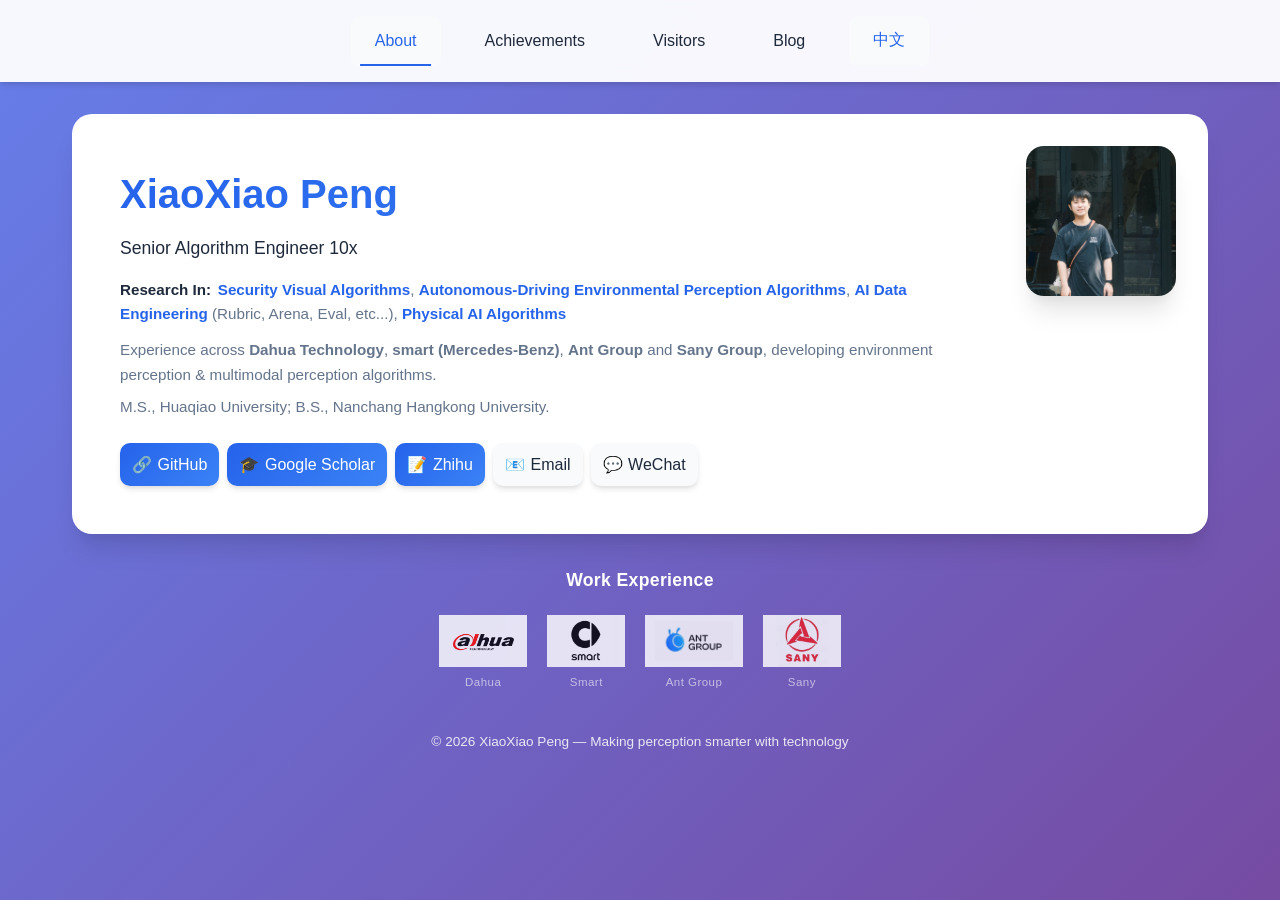
<file: index.html>
<!DOCTYPE html>
<html lang="zh-CN">

<head>
  <meta charset="UTF-8">
  <meta name="viewport" content="width=device-width, initial-scale=1.0, maximum-scale=5.0, user-scalable=yes">
  <meta name="mobile-web-app-capable" content="yes">
  <meta name="apple-mobile-web-app-capable" content="yes">
  <link rel="shortcut icon" href="favicon.ico">
  <meta name="keywords"
    content="XiaoXiao Peng, 彭肖肖, Senior Algorithm Engineer, Physical AI, Multimodal Perception Algorithms, Computer Vision, Autonomous Driving">
  <meta name="description"
    content="XiaoXiao Peng (彭肖肖) — Senior Algorithm Engineer 10x, research areas in physical AI and multimodal perception algorithms.">
  <title>XiaoXiao Peng | Senior Algorithm Engineer</title>

  <style>
    * {
      margin: 0;
      padding: 0;
      box-sizing: border-box;
    }

    :root {
      --primary-color: #2563eb;
      --secondary-color: #3b82f6;
      --text-dark: #1e293b;
      --text-light: #64748b;
      --bg-light: #f8fafc;
      --bg-white: #ffffff;
      --shadow: 0 4px 6px -1px rgba(0, 0, 0, 0.1), 0 2px 4px -1px rgba(0, 0, 0, 0.06);
      --shadow-lg: 0 20px 25px -5px rgba(0, 0, 0, 0.1), 0 10px 10px -5px rgba(0, 0, 0, 0.04);
    }

    body {
      font-family: -apple-system, BlinkMacSystemFont, 'Segoe UI', Roboto, 'Helvetica Neue', Arial, sans-serif;
      color: var(--text-dark);
      background: linear-gradient(135deg, #667eea 0%, #764ba2 100%);
      background-attachment: fixed;
      line-height: 1.6;
      overflow-x: hidden;
    }

    nav {
      position: sticky;
      top: 0;
      background: rgba(255, 255, 255, 0.95);
      backdrop-filter: blur(10px);
      box-shadow: var(--shadow);
      z-index: 1000;
      padding: 1rem 0;
      transition: all 0.3s ease;
    }

    nav .nav-container {
      max-width: 1200px;
      margin: 0 auto;
      padding: 0 2rem;
      display: flex;
      justify-content: center;
      flex-wrap: wrap;
      gap: 0.75rem 1.25rem;
    }

    nav a {
      color: var(--text-dark);
      text-decoration: none;
      font-weight: 500;
      padding: 0.75rem 1.5rem;
      border-radius: 8px;
      transition: all 0.3s ease;
      position: relative;
      min-height: 44px;
      display: flex;
      align-items: center;
      justify-content: center;
    }

    nav a::after {
      content: '';
      position: absolute;
      bottom: 0;
      left: 50%;
      width: 0;
      height: 2px;
      background: var(--primary-color);
      transition: all 0.3s ease;
      transform: translateX(-50%);
    }

    nav a:hover::after,
    nav a.is-active::after {
      width: 80%;
    }

    nav a:hover,
    nav a.is-active {
      color: var(--primary-color);
      background: var(--bg-light);
    }

    #lang-toggle {
      border: none;
      cursor: pointer;
      font-family: inherit;
      font-size: 1rem;
      color: var(--primary-color);
      background: var(--bg-light);
      padding: 0.75rem 1.5rem;
      border-radius: 8px;
      min-height: 44px;
      font-weight: 500;
      transition: all 0.3s ease;
    }

    #lang-toggle:hover {
      background: rgba(37, 99, 235, 0.08);
    }

    /* i18n: default English; add .lang-zh to body to switch to Chinese.
       Elements with .i18n carry data-en / data-zh and are swapped by JS.
       .lang-zh-only elements are hidden by default, shown in Chinese mode. */
    .lang-zh-only {
      display: none;
    }

    body.lang-zh .lang-zh-only {
      display: inline;
    }

    .view-panel {
      display: none;
    }

    .view-panel.is-active {
      display: block;
      animation: fadeIn 0.45s ease;
    }

    @keyframes fadeIn {
      from {
        opacity: 0;
        transform: translateY(20px);
      }

      to {
        opacity: 1;
        transform: translateY(0);
      }
    }

    .container {
      max-width: 1200px;
      margin: 2rem auto;
      padding: 0 2rem;
    }

    .hero {
      background: var(--bg-white);
      border-radius: 20px;
      padding: 3rem;
      margin-bottom: 2rem;
      box-shadow: var(--shadow-lg);
      display: flex;
      flex-direction: column;
      align-items: flex-start;
      gap: 0.25rem;
      animation: fadeIn 0.6s ease;
      position: relative;
    }

    .hero-photo {
      width: 150px;
      height: 150px;
      border-radius: 18px;
      object-fit: cover;
      object-position: center 30%;
      position: absolute;
      top: 2rem;
      right: 2rem;
      flex-shrink: 0;
      box-shadow: var(--shadow-lg);
      z-index: 1;
    }

    .hero-content {
      width: 100%;
      max-width: calc(100% - 200px);
      min-width: 0;
    }

    .hero-content h1 {
      font-size: 2.5rem;
      margin-bottom: 0.5rem;
      background: linear-gradient(135deg, var(--primary-color), var(--secondary-color));
      -webkit-background-clip: text;
      -webkit-text-fill-color: transparent;
      background-clip: text;
    }

    .hero-content .tagline {
      font-size: 1.1rem;
      color: var(--text-dark);
      font-weight: 500;
      margin-bottom: 1rem;
    }

    .hero-content .research {
      color: var(--text-light);
      font-size: 0.95rem;
      font-weight: 400;
      margin-bottom: 0.75rem;
    }

    .hero-content .research strong {
      font-weight: 600;
      color: var(--primary-color);
    }

    .hero-content .research strong.research-label {
      color: var(--text-dark);
      margin-right: 0.15rem;
    }

    .hero-content .experience,
    .hero-content .education {
      color: var(--text-light);
      font-size: 0.95rem;
      font-weight: 400;
      margin-bottom: 0.5rem;
    }

    .hero-content .experience strong,
    .hero-content .education strong {
      font-weight: 600;
    }

    .hero-content .education {
      margin-bottom: 1.5rem;
    }


    .social-links {
      display: flex;
      gap: 0.5rem;
      flex-wrap: wrap;
      align-items: center;
    }

    .social-links a,
    .social-links button {
      display: inline-flex;
      align-items: center;
      gap: 0.35rem;
      padding: 0.55rem 0.75rem;
      background: linear-gradient(135deg, var(--primary-color), var(--secondary-color));
      color: white;
      text-decoration: none;
      border-radius: 10px;
      font-weight: 500;
      transition: all 0.3s ease;
      box-shadow: var(--shadow);
      min-height: 40px;
      flex: 0 0 auto;
      cursor: pointer;
      font: inherit;
    }

    .social-links a:hover,
    .social-links button:hover {
      transform: translateY(-2px);
      box-shadow: var(--shadow-lg);
    }

    .social-links button {
      border: 0;
      color: white;
    }

    .copy-btn {
      position: relative;
      overflow: hidden;
      font-size: 0.9rem;
      padding: 0.55rem 0.75rem !important;
      background: var(--bg-light) !important;
      color: var(--text-dark) !important;
      font-weight: 400;
    }

    .copy-btn::after {
      content: '';
      position: absolute;
      inset: 0;
      background: rgba(34, 197, 94, 0.16);
      opacity: 0;
      transform: scale(0.75);
      transition: opacity 0.28s ease, transform 0.28s ease;
      pointer-events: none;
    }

    .copy-btn.is-copied {
      background: #dcfce7 !important;
      color: #166534 !important;
      animation: copyPop 0.45s ease;
    }

    .copy-btn.is-copied::after {
      opacity: 1;
      transform: scale(1);
    }

    @keyframes copyPop {
      0% {
        transform: translateY(-2px) scale(1);
      }

      45% {
        transform: translateY(-3px) scale(1.04);
      }

      100% {
        transform: translateY(-2px) scale(1);
      }
    }

    .section {
      background: var(--bg-white);
      border-radius: 20px;
      padding: 2.5rem;
      margin-bottom: 2rem;
      box-shadow: var(--shadow-lg);
      animation: fadeIn 0.6s ease;
    }

    .section h2 {
      font-size: 2rem;
      margin-bottom: 1.5rem;
      color: var(--text-dark);
      border-left: 4px solid var(--primary-color);
      padding-left: 1rem;
    }

    .publication-item {
      padding: 1.2rem;
      margin-bottom: 1rem;
      background: var(--bg-light);
      border-radius: 12px;
      transition: all 0.3s ease;
      border-left: 3px solid transparent;
      font-weight: 400;
    }

    .publication-item:hover {
      background: white;
      border-left-color: var(--primary-color);
      box-shadow: var(--shadow);
      transform: translateX(5px);
    }

    .publication-item a {
      color: var(--primary-color);
      text-decoration: none;
      font-weight: 500;
      transition: color 0.3s ease;
      display: inline-block;
      padding: 0.2rem 0;
    }

    .publication-item a:hover {
      color: var(--secondary-color);
      text-decoration: underline;
    }

    .publication-item .pub-label {
      color: var(--text-dark);
      font-weight: 400;
    }

    .publication-meta {
      color: var(--text-light);
      font-size: 0.9rem;
      margin-top: 0.3rem;
    }

    .tags {
      display: flex;
      gap: 0.5rem;
      flex-wrap: wrap;
      margin-top: 0.5rem;
    }

    .tag {
      background: linear-gradient(135deg, var(--primary-color), var(--secondary-color));
      color: white;
      padding: 0.25rem 0.75rem;
      border-radius: 20px;
      font-size: 0.8rem;
      font-weight: 500;
    }

    .logo-bar {
      max-width: 1100px;
      margin: 0.25rem auto 2rem;
      padding: 0.85rem 1.5rem 1.4rem;
      display: flex;
      align-items: center;
      justify-content: center;
      flex-wrap: wrap;
      gap: 1.65rem;
    }

    .logo-bar a,
    .logo-bar a:hover,
    .logo-bar a:focus,
    .logo-bar a:visited {
      display: inline-flex;
      align-items: center;
      justify-content: center;
      height: 28px;
      flex: 0 0 auto;
      text-decoration: none;
      opacity: 0.78;
      transition: opacity 0.25s ease;
    }

    .logo-bar a:hover {
      opacity: 1;
    }

    .logo-bar img {
      display: block;
      height: 30px;
      width: auto;
      max-width: 150px;
      object-fit: contain;
    }

    .section-title {
      font-size: 1.1rem;
      font-weight: 600;
      color: #ffffff;
      text-align: center;
      margin: 1.25rem 0 0.75rem;
      letter-spacing: 0.02em;
    }

    .experience-logos {
      max-width: 1100px;
      margin: 0 auto 1rem;
      padding: 0.5rem 1.5rem 1rem;
      display: flex;
      align-items: center;
      justify-content: center;
      flex-wrap: wrap;
      gap: 1.25rem;
    }

    .experience-logo-item {
      display: inline-flex;
      flex-direction: column;
      align-items: center;
      gap: 0.4rem;
      opacity: 0.82;
      transition: opacity 0.25s ease;
    }

    .experience-logo-item:hover {
      opacity: 1;
    }

    .experience-logo-item img {
      display: block;
      height: 52px;
      width: auto;
      max-width: 130px;
      object-fit: contain;
    }

    .experience-logo-item span {
      font-size: 0.72rem;
      font-weight: 500;
      color: rgba(255, 255, 255, 0.72);
      letter-spacing: 0.04em;
    }

    @media (max-width: 768px) {
      body {
        font-size: 16px;
      }

      nav {
        padding: 0.5rem 0;
      }

      nav .nav-container {
        gap: 0.5rem;
        padding: 0 1rem;
      }

      nav a {
        padding: 0.75rem 1rem;
        font-size: 0.95rem;
      }

      .container {
        padding: 0 1rem;
        margin: 1rem auto;
      }

      .hero {
        padding: 1.5rem;
      }

      .hero-photo {
        width: 110px;
        height: 110px;
        top: 1.25rem;
        right: 1.25rem;
      }

      .hero-content {
        max-width: calc(100% - 150px);
      }

      .hero-content h1 {
        font-size: 1.75rem;
      }

      .hero-content h1 span {
        font-size: 0.65em !important;
        display: block;
        margin-left: 0 !important;
        margin-top: 0.25rem;
      }

      .hero-content .tagline {
        font-size: 1rem;
      }

      .hero-content .experience,
      .hero-content .education,
      .hero-content .research {
        font-size: 0.9rem;
        line-height: 1.6;
      }

      .section {
        padding: 1.25rem;
        margin-bottom: 1.5rem;
      }

      .section h2 {
        font-size: 1.5rem;
        margin-bottom: 1rem;
      }

      .publication-item {
        padding: 1rem;
        font-size: 0.95rem;
      }

      .social-links {
        gap: 0.75rem;
      }

      .social-links a,
      .social-links button {
        font-size: 0.9rem;
        padding: 0.75rem 1rem;
      }

      .logo-bar {
        gap: 1rem;
        padding: 0.85rem 1rem 1.2rem;
      }
    }

    @media (max-width: 480px) {
      .hero-content h1 {
        font-size: 1.5rem;
      }

      .hero-content .tagline {
        font-size: 1rem;
      }

      .section {
        padding: 1rem;
        border-radius: 15px;
      }

      .section h2 {
        font-size: 1.3rem;
      }

      nav a {
        padding: 0.6rem 0.8rem;
        font-size: 0.9rem;
      }

      #lang-toggle {
        padding: 0.6rem 0.8rem;
        font-size: 0.9rem;
      }
    }

    html {
      scroll-behavior: smooth;
    }

    body .view-panel:not(.is-active) {
      display: none;
    }

    /* ---------- Visitor analytics ---------- */
    .visitor-head {
      display: flex;
      align-items: flex-start;
      justify-content: space-between;
      gap: 1rem;
      margin-bottom: 0.5rem;
    }

    .visitor-head h2 {
      margin-bottom: 0.35rem;
    }

    .visitor-intro {
      max-width: 44rem;
      margin-bottom: 0 !important;
      color: var(--text-light) !important;
      font-size: 0.93rem;
    }

    .visitor-refresh {
      flex: 0 0 auto;
      border: 1px solid var(--primary-color);
      background: var(--bg-white);
      color: var(--primary-color);
      border-radius: 10px;
      padding: 0.55rem 0.85rem;
      font: inherit;
      font-size: 0.85rem;
      font-weight: 600;
      cursor: pointer;
      transition: background 0.2s ease, color 0.2s ease, opacity 0.2s ease;
    }

    .visitor-refresh:hover:not(:disabled) {
      background: var(--primary-color);
      color: var(--bg-white);
    }

    .visitor-refresh:focus-visible {
      outline: 2px solid var(--primary-color);
      outline-offset: 3px;
    }

    .visitor-refresh:disabled {
      cursor: wait;
      opacity: 0.55;
    }

    .visitor-grid {
      display: grid;
      grid-template-columns: repeat(3, minmax(0, 1fr));
      gap: 0.85rem;
      margin: 1.25rem 0 1rem;
    }

    .visitor-stat {
      min-width: 0;
      padding: 1rem 1.05rem;
      border: 1px solid var(--border);
      border-radius: 14px;
      background: linear-gradient(145deg, var(--bg-white), var(--bg-light));
      box-shadow: var(--shadow);
    }

    .visitor-stat .label {
      color: var(--text-light);
      font-size: 0.76rem;
      font-weight: 700;
      letter-spacing: 0.06em;
      text-transform: uppercase;
    }

    .visitor-stat .value {
      margin-top: 0.25rem;
      color: var(--text-dark);
      font-size: 1.7rem;
      font-weight: 700;
      line-height: 1.2;
      overflow-wrap: anywhere;
    }

    .visitor-stat .hint {
      margin-top: 0.2rem;
      color: var(--text-light);
      font-size: 0.76rem;
    }

    .visitor-map-card {
      margin-top: 1rem;
      padding: 1rem;
      border-radius: 16px;
      background: linear-gradient(145deg, #0b1220, #111c35);
      box-shadow: inset 0 1px 0 rgba(255, 255, 255, 0.06);
    }

    .visitor-map-topline {
      display: flex;
      align-items: baseline;
      justify-content: space-between;
      gap: 0.75rem;
      color: #dbeafe;
      font-size: 0.84rem;
      font-weight: 600;
      letter-spacing: 0.02em;
    }

    #visitor-updated {
      color: #93a4bd;
      font-size: 0.74rem;
      font-weight: 400;
      white-space: nowrap;
    }

    .visitor-map {
      display: block;
      width: 100%;
      height: auto;
      margin-top: 0.6rem;
      border-radius: 12px;
      background: radial-gradient(circle at 50% 45%, #152544 0%, #0b1220 72%);
    }

    .visitor-map-gridline {
      stroke: rgba(148, 163, 184, 0.12);
      stroke-width: 1;
    }

    .visitor-map-land-dot {
      fill: #3b82f6;
      opacity: 0.29;
    }

    .visitor-map-point {
      outline: none;
      cursor: default;
    }

    .visitor-map-halo {
      fill: #38bdf8;
      opacity: 0.16;
      transform-box: fill-box;
      transform-origin: center;
    }

    .visitor-map-point.is-current .visitor-map-halo {
      animation: visitorPulse 2.4s ease-out infinite;
    }

    .visitor-map-dot {
      fill: #38bdf8;
      stroke: #0b1220;
      stroke-width: 1.5;
      opacity: 0.96;
      transition: fill 0.2s ease;
    }

    .visitor-map-point:hover .visitor-map-dot,
    .visitor-map-point:focus .visitor-map-dot {
      fill: #7dd3fc;
      stroke: #ffffff;
      stroke-width: 2;
    }

    .visitor-map-point:focus .visitor-map-halo {
      opacity: 0.38;
    }

    @keyframes visitorPulse {
      0% { opacity: 0.32; transform: scale(0.8); }
      70% { opacity: 0.03; transform: scale(1.6); }
      100% { opacity: 0; transform: scale(1.8); }
    }

    .visitor-status {
      display: none;
      margin-top: 0.75rem;
      padding: 0.55rem 0.7rem;
      border-radius: 9px;
      color: #bfdbfe;
      background: rgba(30, 64, 175, 0.24);
      font-size: 0.8rem;
      line-height: 1.5;
    }

    .visitor-status[data-state="error"] {
      color: #fecaca;
      background: rgba(127, 29, 29, 0.34);
    }

    .visitor-lower {
      display: grid;
      grid-template-columns: minmax(0, 1.55fr) minmax(220px, 0.8fr);
      gap: 1.25rem;
      margin-top: 1.25rem;
    }

    .visitor-lower h3 {
      margin: 0 0 0.7rem;
      font-size: 1rem;
      color: var(--text-dark);
    }

    .visitor-countries {
      display: grid;
      grid-template-columns: repeat(2, minmax(0, 1fr));
      gap: 0.65rem 0.9rem;
    }

    .visitor-country {
      display: grid;
      grid-template-columns: minmax(84px, 1fr) 58px 30px;
      align-items: center;
      gap: 0.55rem;
      min-width: 0;
      padding: 0.55rem 0.65rem;
      border: 1px solid var(--border);
      border-radius: 10px;
      background: var(--bg-light);
      font-size: 0.84rem;
    }

    .visitor-country-name {
      display: flex;
      align-items: center;
      gap: 0.4rem;
      min-width: 0;
      font-weight: 500;
    }

    .visitor-country-name span:last-child {
      overflow: hidden;
      text-overflow: ellipsis;
      white-space: nowrap;
    }

    .visitor-country-flag {
      flex: 0 0 auto;
      font-size: 1rem;
      line-height: 1;
    }

    .visitor-country-bar {
      height: 6px;
      overflow: hidden;
      border-radius: 999px;
      background: var(--border);
    }

    .visitor-country-bar span {
      display: block;
      height: 100%;
      border-radius: inherit;
      background: linear-gradient(90deg, var(--primary-color), var(--secondary-color));
    }

    .visitor-country-count {
      color: var(--primary-color);
      font-family: ui-monospace, SFMono-Regular, Menlo, Consolas, monospace;
      font-size: 0.78rem;
      text-align: right;
    }

    .visitor-empty {
      grid-column: 1 / -1;
      padding: 1rem;
      border: 1px dashed var(--border);
      border-radius: 10px;
      color: var(--text-light) !important;
      font-size: 0.86rem;
      text-align: center;
    }

    .visitor-note {
      padding: 1rem 1.1rem;
      border: 1px solid #bfdbfe;
      border-radius: 12px;
      background: var(--bg-light);
    }

    .visitor-note p {
      margin-bottom: 0;
      color: var(--text-light);
      font-size: 0.82rem;
      line-height: 1.65;
    }

    .visitor-note .visitor-source {
      margin-top: 0.55rem;
      font-size: 0.72rem;
      opacity: 0.85;
    }

    @media (max-width: 900px) {
      .visitor-grid {
        grid-template-columns: repeat(2, minmax(0, 1fr));
      }

      .visitor-lower {
        grid-template-columns: minmax(0, 1fr);
      }
    }

    @media (max-width: 620px) {
      .visitor-head {
        flex-direction: column;
      }

      .visitor-grid,
      .visitor-countries {
        grid-template-columns: minmax(0, 1fr);
      }

      .visitor-stat .value {
        font-size: 1.45rem;
      }

      .visitor-map-card {
        padding: 0.65rem;
      }
    }

    @media (prefers-reduced-motion: reduce) {
      .visitor-map-point.is-current .visitor-map-halo {
        animation: none;
      }
    }
  </style>
</head>

<body>
  <nav>
    <div class="nav-container">
      <a href="#about" data-panel="about" class="is-active" aria-current="page">About</a>
      <a href="#achievements" data-panel="achievements">Achievements</a>
      <a href="#visitors" data-panel="visitors">Visitors</a>
      <a href="https://www.zhihu.com/people/MR-Peng" target="_blank" rel="noopener noreferrer">Blog</a>
      <button type="button" id="lang-toggle" aria-label="切换语言 / Switch language">中文</button>
    </div>
  </nav>

  <div class="container">
    <section id="about" class="hero view-panel is-active" data-panel="about">
      <div class="hero-content">
        <h1>XiaoXiao Peng<span class="lang-zh-only" style="font-size: 0.7em; margin-left: 0.5rem;" data-zh="彭肖肖"
            data-en="XiaoXiao Peng">彭肖肖</span></h1>
        <div class="tagline i18n" data-en="Senior Algorithm Engineer 10x" data-zh="资深算法工程师 10x">Senior Algorithm
          Engineer 10x</div>
        <div class="research i18n"
          data-en="<strong class='research-label'>Research In:</strong> <strong>Security Visual Algorithms</strong>, <strong>Autonomous-Driving Environmental Perception Algorithms</strong>, <strong>AI Data  Engineering</strong> (Rubric, Arena, Eval, etc...), <strong>Physical AI Algorithms</strong>"
          data-zh="<strong class='research-label'>研究领域：</strong><strong>安防视觉算法</strong>、<strong>自动驾驶环境感知算法</strong>、<strong>AI 数据工程</strong>（Rubric，Arena，Eval，etc...）、<strong>物理AI算法</strong>">
          <strong class='research-label'>Research In:</strong> <strong>Security Visual Algorithms</strong>,
          <strong>Autonomous-Driving Environmental Perception Algorithms</strong>, <strong>AI Data Engineer</strong>
          (Rubric, Arena, Eval, etc...), <strong>Physical AI Algorithms</strong>
        </div>
        <div class="experience i18n"
          data-en="Experience across <strong>Dahua Technology</strong>, <strong>smart (Mercedes-Benz)</strong>, <strong>Ant Group</strong> and <strong>Sany Group</strong>, developing environment perception &amp; multimodal perception algorithms."
          data-zh="先后于 <strong>大华股份</strong>、<strong>smart 汽车</strong>、<strong>蚂蚁集团</strong>、<strong>三一集团</strong> 从事环境感知与多模态感知算法研究和开发。">
          Experience across <strong>Dahua Technology</strong>, <strong>smart (Mercedes-Benz)</strong>, <strong>Ant
            Group</strong> and <strong>Sany Group</strong>, developing environment perception &amp; multimodal
          perception algorithms.</div>
        <div class="education i18n" data-en="M.S., Huaqiao University; B.S., Nanchang Hangkong University."
          data-zh="硕士毕业于 <strong>华侨大学</strong>，本科 <strong>南昌航空大学</strong>。">M.S., Huaqiao University; B.S., Nanchang
          Hangkong University.</div>
        <div class="social-links">
          <a href="https://github.com/shawxiaodahua" target="_blank"><span>🔗</span> GitHub</a>
          <a href="https://scholar.google.com/citations?user=n2ZXNx8AAAAJ" target="_blank"
            rel="noopener noreferrer"><span>🎓</span> Google Scholar</a>
          <a href="https://www.zhihu.com/people/MR-Peng" target="_blank" rel="noopener noreferrer"><span>📝</span>
            Zhihu</a>

          <button type="button" class="copy-btn email-copy" data-copy-text="18650113070@163.com" data-label="Email"
            aria-label="Copy email 18650113070@163.com"><span aria-hidden="true">📧</span> <span
              class="copy-label">Email</span></button>
          <button type="button" class="copy-btn wechat-copy" data-copy-text="18650113070" data-label="WeChat"
            aria-label="Copy WeChat ID 18650113070"><span aria-hidden="true">💬</span> <span
              class="copy-label">WeChat</span></button>
        </div>
      </div>
      <img class="hero-photo" src="pics/photo/avatar.jpg" alt="XiaoXiao Peng" loading="lazy">
    </section>


    <section id="achievements" class="section view-panel" data-panel="achievements">
      <h2>🏆 Achievements</h2>

      <h3 style="font-size: 1.2rem; margin: 0 0 0.6rem; color: var(--primary-color);">Contests &amp; Awards</h3>

      <div class="card-item">
        <div class="publication-item">
          <span class="pub-label">IEEE BigData 2022 &quot;Urban Digital Twins for Intelligent Road Inspection&quot;
            (UDTIRI)</span>
          <div class="publication-meta">2022/12 · 1st Place · Team Lead</div>
        </div>
        <div class="publication-item">
          <span class="pub-label">ECV2022 Passenger-Flow Counting Challenge (HP-sponsored Diamond Leaderboard
            Track)</span>
          <div class="publication-meta">2022/07 · Top 1, 1st Prize · Team Member</div>
        </div>
        <div class="publication-item">
          <span class="pub-label">iFLYTEK 1024 Developer Algorithm Competition · Citrus Pest &amp; Disease Detection
            Track</span>
          <div class="publication-meta">2021/10 · Top 1, 1st Prize · Team Lead</div>
        </div>
        <div class="publication-item">
          <span class="pub-label">TIANCHI IEEE UV 2022 &quot;Vision Meets Algae&quot; Object Detection Challenge</span>
          <div class="publication-meta">2022/11 · 3rd Place · Team Lead</div>
        </div>
        <div class="publication-item">
          <span class="pub-label">Intel AI Innovation Competition</span>
          <div class="publication-meta">2024/12 · Top 2</div>
        </div>
        <div class="publication-item">
          <span class="pub-label">2023 Wuxi International AI Algorithm Competition · Illegal Non-motorized Vehicle
            Parking Detection Track</span>
          <div class="publication-meta">2023/11 · 4th Place · Team Lead</div>
        </div>
        <div class="publication-item">
          <span class="pub-label">2023 Yangtze River Delta (Wuhu) Algorithm Competition · Multi-channel Signboard
            Detection &amp; Recognition from Vehicle-mounted Views Track</span>
          <div class="publication-meta">2023/11 · Runner-up · Team Lead</div>
        </div>
        <div class="publication-item">
          <span class="pub-label">2022 Marine &amp; Shipping Data Intelligence Innovation Competition · Typical Surface
            / Underwater Target Recognition</span>
          <div class="publication-meta">2022/10 · Top 4 · Team Lead</div>
        </div>
        <div class="publication-item">
          <span class="pub-label">Huawei Cloud Cup Shenzhen Open Data Competition (Trash Sorting Recognition)</span>
          <div class="publication-meta">2020/07 · 2nd Prize · Team Lead</div>
        </div>
        <div class="publication-item">
          <span class="pub-label">ECV2021 Algorithm Competition · High-visibility Vest Recognition Track</span>
          <div class="publication-meta">2021/09 · Top 4, 2nd Prize · Team Lead</div>
        </div>
        <div class="publication-item">
          <span class="pub-label">URPC National Underwater Robotics Competition (Acoustic / Optical Tracks)</span>
          <div class="publication-meta">2nd Prize · Optical Track Top 7, 3rd Prize</div>
        </div>
        <div class="publication-item">
          <span class="pub-label">Huawei Cup / Fujian Province Graduate Mathematical Modeling Competition</span>
          <div class="publication-meta">2nd Prize / 3rd Prize · Team Lead</div>
        </div>
        <div class="publication-item">
          <span class="pub-label">Blog posts published in &quot;Autonomous Driving Focus&quot; (自动驾驶之心), a leading
            autonomous-driving community media</span>
          <div class="publication-meta">2024/10 · 2 posts</div>
        </div>
      </div>

      <h3 style="font-size: 1.2rem; margin: 1.2rem 0 0.6rem; color: var(--primary-color);">Publications</h3>

      <div class="card-item">
        <div class="publication-item">
          <span class="pub-label">HSGM: A Hierarchical Similarity Graph Module for Object Re-Identification</span>
          <div class="publication-meta">ICME 2022 (oral) · CCF-B Flagship Conference in Multimedia</div>
        </div>
        <div class="publication-item">
          <span class="pub-label">PON: Proposal Optimization Network for Temporal Action Proposal Generation</span>
          <div class="publication-meta">ICIC 2020 (oral) · EI Indexed</div>
        </div>
        <div class="publication-item">
          <span class="pub-label">Periodic Action Temporal Localization Method Based on Two-Path Architecture for
            Product Counting in Sewing Video</span>
          <div class="publication-meta">ICIC 2019 (oral) · EI Indexed</div>
        </div>
        <div class="publication-item">
          <span class="pub-label">Model Fusion Solution for IEEE UV 2022 &quot;Vision Meets Algae&quot; Object
            Detection</span>
          <div class="publication-meta">IEEE UV 2022 Workshop · EI Indexed</div>
        </div>
      </div>

      <h3 style="font-size: 1.2rem; margin: 1.2rem 0 0.6rem; color: var(--primary-color);">Patents</h3>

      <div class="card-item">
        <p style="font-size: 0.95rem; color: var(--text-light);">A total of <strong>14</strong> patents filed, with
          <strong>9</strong> granted, <strong>4</strong> under substantive examination and <strong>1</strong> published.
        </p>
        <p style="font-size: 0.9rem; color: var(--text-light); margin-top: 0.5rem; line-height: 1.7;">Covering video
          temporal action detection, license plate recognition, parking-space / wall-column detection, parking obstacle
          detection, lip-reading, axle recognition, video object detection and more.</p>
        <div class="publication-item">
          <span class="pub-label">Video-based temporal action detection method, apparatus, device and storage
            medium</span>
          <div class="publication-meta">Granted</div>
        </div>
        <div class="publication-item">
          <span class="pub-label">License plate recognition method, apparatus, terminal and computer-readable storage
            medium</span>
          <div class="publication-meta">Granted</div>
        </div>
        <div class="publication-item">
          <span class="pub-label">Detection method, detection apparatus and computer-readable storage medium</span>
          <div class="publication-meta">Granted</div>
        </div>
        <div class="publication-item">
          <span class="pub-label">Lip-reading recognition method, apparatus and device</span>
          <div class="publication-meta">Granted</div>
        </div>
        <div class="publication-item">
          <span class="pub-label">Vehicle detection method, apparatus and computer storage device</span>
          <div class="publication-meta">Granted</div>
        </div>
        <div class="publication-item">
          <span class="pub-label">Video temporal action detection method, apparatus and device</span>
          <div class="publication-meta">Granted</div>
        </div>
        <div class="publication-item">
          <span class="pub-label">Vehicle axle-type recognition method, apparatus, electronic device and storage
            medium</span>
          <div class="publication-meta">Granted</div>
        </div>
        <div class="publication-item">
          <span class="pub-label">Parking-space detection algorithm and apparatus based on rotated object
            detection</span>
          <div class="publication-meta">Under Substantive Examination</div>
        </div>
        <div class="publication-item">
          <span class="pub-label">Training method for a parking-space detection model</span>
          <div class="publication-meta">Granted</div>
        </div>
        <div class="publication-item">
          <span class="pub-label">Training method and system for a vehicle parking model, electronic device and storage
            medium</span>
          <div class="publication-meta">Under Substantive Examination</div>
        </div>
        <div class="publication-item">
          <span class="pub-label">Wall-column detection method for parking and corresponding detection system</span>
          <div class="publication-meta">Granted</div>
        </div>
        <div class="publication-item">
          <span class="pub-label">Training method and training system for a parking wheel-blocker detection model</span>
          <div class="publication-meta">Under Substantive Examination</div>
        </div>
        <div class="publication-item">
          <span class="pub-label">Obstacle detection method in parking scenarios, apparatus, device and vehicle</span>
          <div class="publication-meta">Under Substantive Examination</div>
        </div>
        <div class="publication-item">
          <span class="pub-label">Medical Chinese typo recognition algorithm based on multi-model fusion</span>
          <div class="publication-meta">Published</div>
        </div>
      </div>
    </section>

    <section id="visitors" class="section view-panel" data-panel="visitors">
      <div class="visitor-head">
        <div>
          <h2><span aria-hidden="true">🌍</span> <span class="i18n" data-en="Visitors" data-zh="访问统计">Visitors</span></h2>
          <p class="visitor-intro i18n"
            data-en="Anonymous, aggregate statistics from this site. The map updates as visitors arrive from different countries and regions."
            data-zh="本站的匿名聚合访问统计。随着来自不同国家和地区的访客访问，地图会自动更新。">
            Anonymous, aggregate statistics from this site. The map updates as visitors arrive from different countries
            and regions.
          </p>
        </div>
        <button type="button" id="visitor-refresh" class="visitor-refresh"
          aria-label="Refresh visitor statistics">
          <span class="i18n" data-en="Refresh" data-zh="刷新">Refresh</span>
        </button>
      </div>

      <div class="visitor-grid" data-visitor-stats>
        <div class="visitor-stat">
          <div class="label i18n" data-en="Total visits" data-zh="总访问量">Total visits</div>
          <div class="value" id="visitor-total">—</div>
          <div class="hint i18n" data-en="Aggregated across all visitors" data-zh="所有访客的聚合值">Aggregated
            across all visitors</div>
        </div>
        <div class="visitor-stat">
          <div class="label i18n" data-en="Countries / regions" data-zh="国家 / 地区">Countries / regions</div>
          <div class="value" id="visitor-countries">—</div>
          <div class="hint i18n" data-en="Locations with recorded visits" data-zh="有访问记录的来源地">Locations with
            recorded visits</div>
        </div>
        <div class="visitor-stat">
          <div class="label i18n" data-en="Your approximate region" data-zh="你的大致地区">Your approximate region</div>
          <div class="value" id="visitor-region">—</div>
          <div class="hint i18n" data-en="Country-level only; never precise location" data-zh="仅国家/地区级别，不记录精确位置">Country-level
            only; never precise location</div>
        </div>
      </div>

      <div class="visitor-map-card">
        <div class="visitor-map-topline">
          <span class="i18n" data-en="Visitor geography" data-zh="访客地理分布">Visitor geography</span>
          <span id="visitor-updated"></span>
        </div>
        <svg id="visitor-map" class="visitor-map" viewBox="0 0 720 360" role="img"
          aria-labelledby="visitor-map-title">
          <title id="visitor-map-title">World map of site visitors by country</title>
          <g id="visitor-map-grid" aria-hidden="true"></g>
          <g id="visitor-map-land" aria-hidden="true"></g>
          <g id="visitor-map-points"></g>
        </svg>
        <div id="visitor-status" class="visitor-status" role="status" aria-live="polite"></div>
      </div>

      <div class="visitor-lower">
        <div>
          <h3 class="i18n" data-en="Top locations" data-zh="主要来源地">Top locations</h3>
          <div id="visitor-country-list" class="visitor-countries"></div>
        </div>
        <aside class="visitor-note">
          <h3 class="i18n" data-en="Privacy" data-zh="隐私说明">Privacy</h3>
          <p class="i18n"
            data-en="Only an approximate country or region is derived from the visitor IP. No cookies, names, accounts, or precise locations are stored. Visitors with Do Not Track enabled are not counted."
            data-zh="仅根据访客 IP 推断大致的国家/地区。不存储 Cookie、姓名、账号或精确位置。启用“请勿跟踪”的访客不会被统计。">
            Only an approximate country or region is derived from the visitor IP. No cookies, names, accounts, or precise
            locations are stored. Visitors with Do Not Track enabled are not counted.
          </p>
          <p class="visitor-source i18n"
            data-en="Aggregate counts: counterapi.dev · Geolocation: ipwho.is"
            data-zh="聚合计数：counterapi.dev · 地理定位：ipwho.is">
            Aggregate counts: counterapi.dev · Geolocation: ipwho.is
          </p>
        </aside>
      </div>
    </section>

    <div class="section-title i18n" data-en="Work Experience" data-zh="Work Experience 工作经历">Work Experience</div>
    <div class="experience-logos">
      <div class="experience-logo-item">
        <img src="pics/logos/dahua.png" alt="Dahua" loading="lazy">
        <span>Dahua</span>
      </div>
      <div class="experience-logo-item">
        <img src="pics/logos/smart.png" alt="Smart" loading="lazy">
        <span>Smart</span>
      </div>
      <div class="experience-logo-item">
        <img src="pics/logos/ant-group.png" alt="Ant Group" loading="lazy">
        <span>Ant Group</span>
      </div>
      <div class="experience-logo-item">
        <img src="pics/logos/sany.png" alt="Sany" loading="lazy">
        <span>Sany</span>
      </div>
    </div>

    <footer id="site-footer"
      style="text-align:center; color: rgba(255,255,255,0.85); font-size: 0.85rem; padding: 0.5rem 1rem 2rem;"
      data-en="&copy; 2026 XiaoXiao Peng &mdash; Making perception smarter with technology"
      data-zh="&copy; 2026 XiaoXiao Peng · 彭肖肖 &mdash; 用技术让感知更智能">&copy; 2026 XiaoXiao Peng &mdash; Making perception
      smarter with technology</footer>
  </div>
  <script>
    (function () {
      var navLinks = document.querySelectorAll('nav a[data-panel]');
      var panels = document.querySelectorAll('.view-panel');

      function activatePanel(name, shouldPush) {
        panels.forEach(function (p) {
          p.classList.toggle('is-active', p.getAttribute('data-panel') === name);
        });
        navLinks.forEach(function (a) {
          var on = a.getAttribute('data-panel') === name;
          a.classList.toggle('is-active', on);
          if (on) a.setAttribute('aria-current', 'page');
          else a.removeAttribute('aria-current');
        });
        if (shouldPush !== false) {
          var url = window.location.pathname + window.location.search + '#' + name;
          history.pushState({ panel: name }, '', url);
        }
        window.scrollTo({ top: 0, behavior: 'smooth' });
        document.dispatchEvent(new CustomEvent('panelchange', { detail: { panel: name } }));
      }

      function panelFromHash() {
        var h = window.location.hash.replace('#', '');
        return h || 'about';
      }

      navLinks.forEach(function (a) {
        a.addEventListener('click', function (e) {
          e.preventDefault();
          activatePanel(a.getAttribute('data-panel'));
        });
      });

      window.addEventListener('popstate', function (e) {
        var name = (e.state && e.state.panel) || panelFromHash();
        activatePanel(name, false);
      });

      var langToggle = document.getElementById('lang-toggle');
      var footerEl = document.getElementById('site-footer');
      function applyLang(lang) {
        var isZh = lang === 'zh';
        document.body.classList.toggle('lang-zh', isZh);
        document.documentElement.lang = isZh ? 'zh-CN' : 'en';
        document.title = isZh ? 'XiaoXiao Peng | 资深算法工程师 10x' : 'XiaoXiao Peng | Senior Algorithm Engineer';
        document.querySelectorAll('.i18n').forEach(function (el) {
          var content = el.getAttribute(isZh ? 'data-zh' : 'data-en');
          if (content !== null) el.innerHTML = content;
        });
        if (footerEl) {
          var f = footerEl.getAttribute(isZh ? 'data-zh' : 'data-en');
          if (f !== null) footerEl.innerHTML = f;
        }
        if (langToggle) langToggle.textContent = isZh ? 'EN' : '中文';
        try { localStorage.setItem('cv-site-lang', lang); } catch (e) { }
      }
      applyLang((function () { try { return localStorage.getItem('cv-site-lang') || 'en'; } catch (e) { return 'en'; } })());
      langToggle.addEventListener('click', function () {
        applyLang(document.body.classList.contains('lang-zh') ? 'en' : 'zh');
      });

      document.querySelectorAll('.copy-btn').forEach(function (btn) {
        btn.addEventListener('click', function () {
          var text = btn.getAttribute('data-copy-text') || '';
          var defaultLabel = btn.getAttribute('data-label') || 'Copy';
          function done() {
            btn.classList.add('is-copied');
            var label = btn.querySelector('.copy-label');
            if (label) label.textContent = '已复制';
            setTimeout(function () {
              btn.classList.remove('is-copied');
              if (label) label.textContent = defaultLabel;
            }, 1800);
          }
          if (navigator.clipboard && navigator.clipboard.writeText) {
            navigator.clipboard.writeText(text).then(done).catch(fallback);
          } else { fallback(); }
          function fallback() {
            var ta = document.createElement('textarea');
            ta.value = text; ta.style.position = 'fixed'; ta.style.opacity = '0';
            document.body.appendChild(ta); ta.select();
            document.execCommand('copy'); document.body.removeChild(ta);
            done();
          }
        });
      });

      activatePanel(panelFromHash(), false);
    })();
  </script>
  <script src="visitors.js" defer></script>

</body>

</html>
</file>
